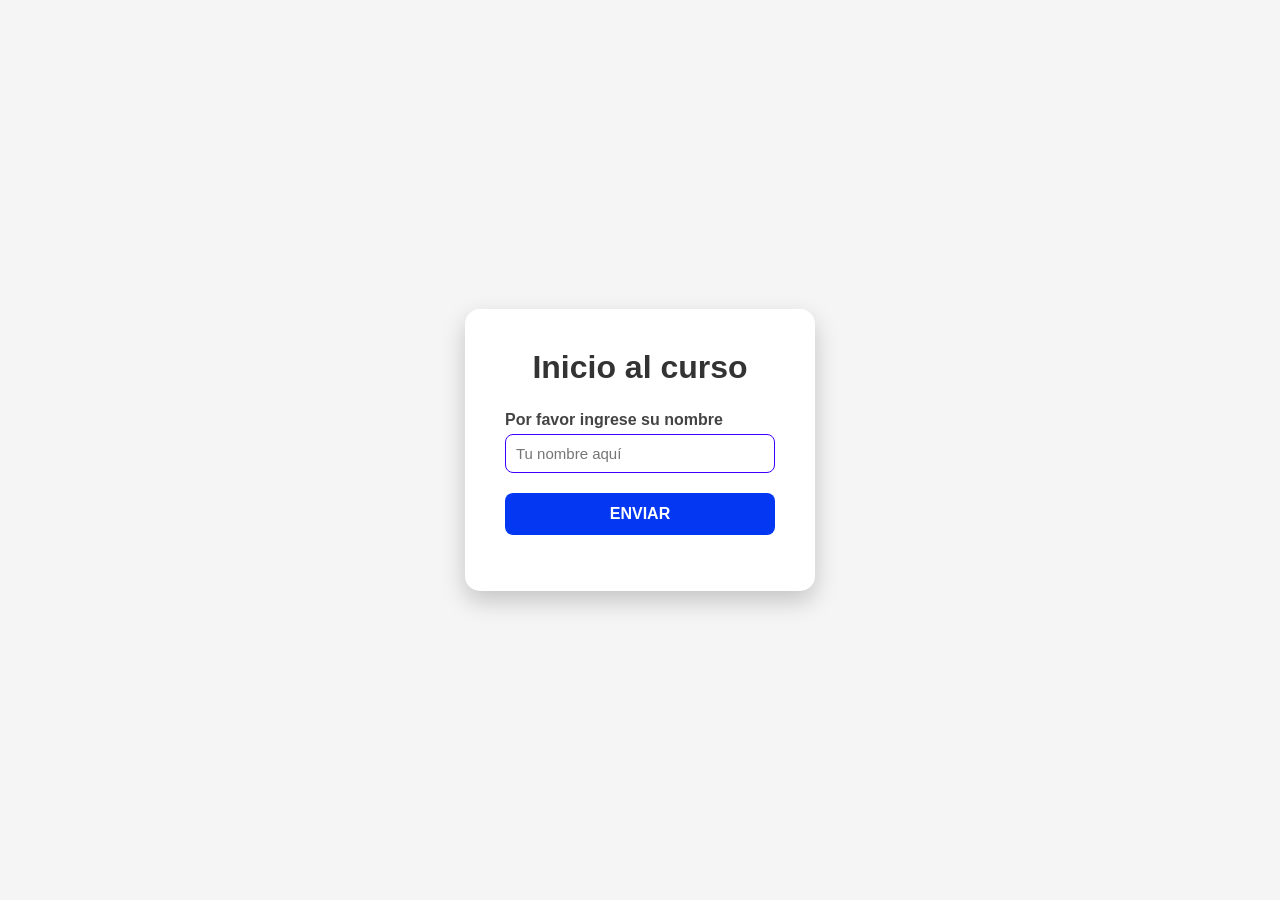
<file: index.html>
<!DOCTYPE html>
<html lang="en">
<head>
    <meta charset="UTF-8">
    <meta name="viewport" content="width=device-width, initial-scale=1.0">
    <link rel="stylesheet" href="./css/index.css">
    <title>¡Bienvenido!</title>
</head>
<body>
    <div class="contenedor">
        <h1>Inicio al curso</h1>
    
    <label for="nombre">Por favor ingrese su nombre</label>
    <input type="text" id="nombre" placeholder="Tu nombre aquí">


    <button onclick="alertar()">ENVIAR</button>
    <p id="resultado"></p>
    </div>

    <script src="./js/index.js"></script>
</body>
</html>
</file>
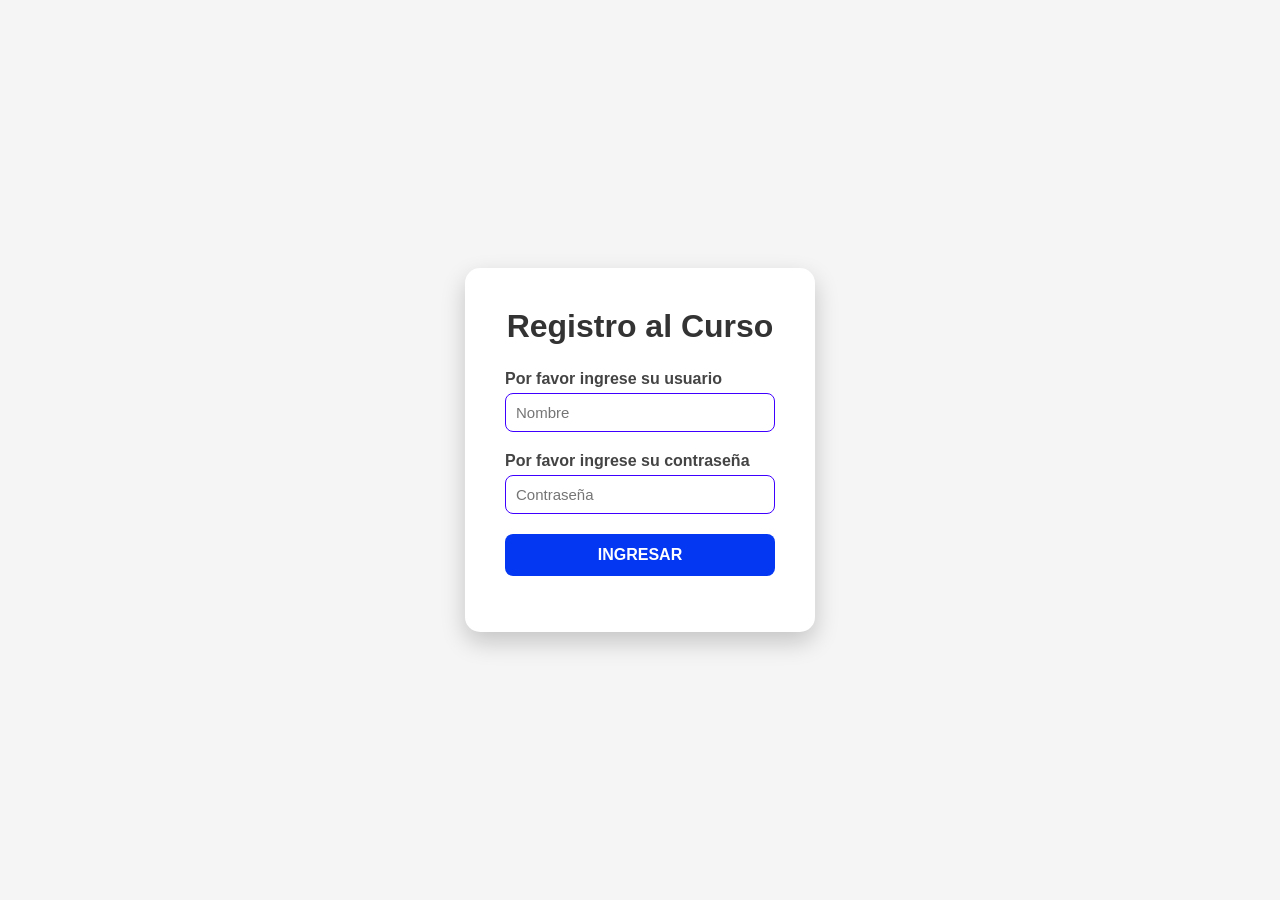
<file: home.html>
<!DOCTYPE html>
<html lang="en">
<head>
    <meta charset="UTF-8">
    <meta name="viewport" content="width=device-width, initial-scale=1.0">
    <link rel="stylesheet" href="./css/home.css">
    <title>¡Home!</title>
</head>
<body>
    <div class="contenedor">
        <h1>Registro al Curso</h1>
    
    <label for="usuario">Por favor ingrese su usuario</label>
    <input type="text" id="usuario" placeholder="Nombre">

    <label for="contra">Por favor ingrese su contraseña</label>
    <input type="password" id="contra" placeholder="Contraseña">


    <button onclick="ingresar()">INGRESAR</button>
    <p id="resultado"></p>
    </div>

    <script src="./js/home.js"></script>
</body>
</html>
</file>
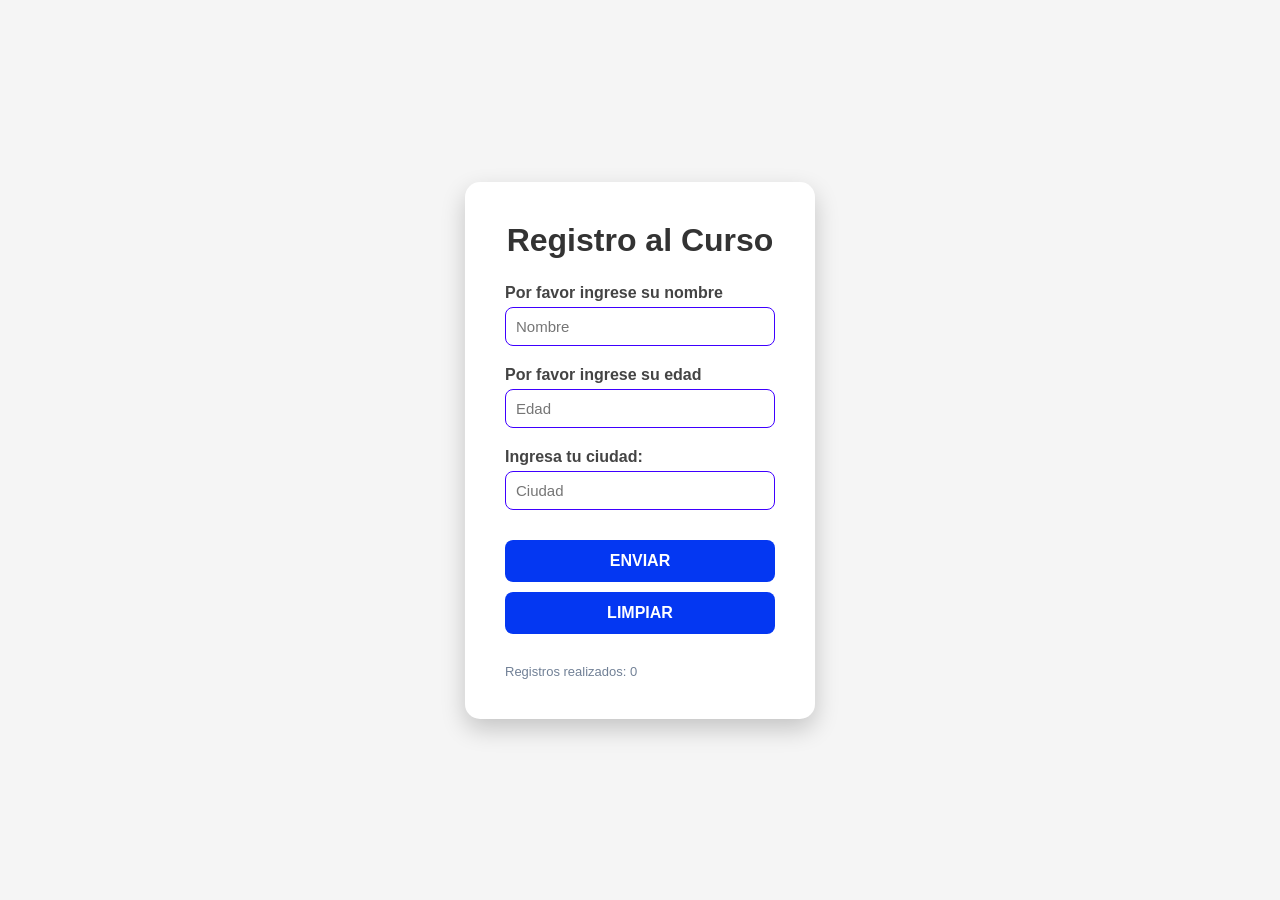
<file: register.html>
<!DOCTYPE html>
<html lang="en">
<head>
    <meta charset="UTF-8">
    <meta name="viewport" content="width=device-width, initial-scale=1.0">
    <link rel="stylesheet" href="./css/register.css">
    <title>¡Registro!</title>
</head>
<body>

<div class="contenedor">

    <h1>Registro al Curso</h1>

    <label for="nombre">Por favor ingrese su nombre</label>
    <input type="text" id="nombre" placeholder="Nombre">

    <label for="edad">Por favor ingrese su edad</label>
    <input type="number" id="edad" placeholder="Edad">

    <label for="ciudad">Ingresa tu ciudad:</label>
    <input type="text" id="ciudad" placeholder="Ciudad">

    <button onclick="verificar()">ENVIAR</button>
    <button onclick="limpiar()">LIMPIAR</button>
    <p id="resultado"></p>

    <p id="contador" style="margin-top:14px; font-size:13px; color:#718096;">Registros realizados: 0
</p>

</div>

<script src="./js/register.js"></script>

</body>
</html>
</file>
<file: css/index.css>
*{
    margin:0;
    padding:0;
    box-sizing:border-box;
    font-family: 'Segoe UI', Tahoma, Geneva, Verdana, sans-serif;
}

body{
    height:100vh;
    display:flex;
    justify-content:center;
    align-items:center;
    background: whitesmoke;
}

.contenedor{
    background:white;
    padding:40px;
    width:350px;
    border-radius:15px;
    box-shadow:0 10px 25px rgba(0,0,0,0.2);
    display:flex;
    flex-direction:column;
}

.contenedor h1{
    text-align:center;
    margin-bottom:25px;
    color:#333;
}

label{
    margin-bottom:5px;
    font-weight:600;
    color:#444;
}

input{
    padding:10px;
    border-radius:8px;
    border:1px solid #ccc;
    margin-bottom:20px;
    font-size:15px;
    transition:0.3s;
    border-color: #3F00FF;
}

input:focus{
    outline:none;
    border-color:#2a5298;
    box-shadow:0 0 5px rgba(42,82,152,0.5);
}

button{
    padding:12px;
    border:none;
    border-radius:8px;
    background:#0437F2;
    color:white;
    font-size:16px;
    font-weight:bold;
    cursor:pointer;
    transition:0.3s;
}

button:hover{
    background:#1F51FF;
    transform:scale(1.03);
}

#resultado{
    margin-top:16px;
    font-weight:bold;
    color:black;
}
</file>
<file: css/home.css>
*{
    margin:0;
    padding:0;
    box-sizing:border-box;
    font-family: 'Segoe UI', Tahoma, Geneva, Verdana, sans-serif;
}

body{
    height:100vh;
    display:flex;
    justify-content:center;
    align-items:center;
    background: whitesmoke;
}

.contenedor{
    background:white;
    padding:40px;
    width:350px;
    border-radius:15px;
    box-shadow:0 10px 25px rgba(0,0,0,0.2);
    display:flex;
    flex-direction:column;
}

.contenedor h1{
    text-align:center;
    margin-bottom:25px;
    color:#333;
}

label{
    margin-bottom:5px;
    font-weight:600;
    color:#444;
}

input{
    padding:10px;
    border-radius:8px;
    border:1px solid #ccc;
    margin-bottom:20px;
    font-size:15px;
    transition:0.3s;
    border-color: #3F00FF;
}

input:focus{
    outline:none;
    border-color:#2a5298;
    box-shadow:0 0 5px rgba(42,82,152,0.5);
}

button{
    padding:12px;
    border:none;
    border-radius:8px;
    background:#0437F2;
    color:white;
    font-size:16px;
    font-weight:bold;
    cursor:pointer;
    transition:0.3s;
}

button:hover{
    background:#1F51FF;
    transform:scale(1.03);
}

#resultado{
    margin-top:16px;
    font-weight:bold;
    color:black;
}
</file>
<file: css/register.css>
*{
    margin:0;
    padding:0;
    box-sizing:border-box;
    font-family: 'Segoe UI', Tahoma, Geneva, Verdana, sans-serif;
}

body{
    height:100vh;
    display:flex;
    justify-content:center;
    align-items:center;
    background: whitesmoke;
}

.contenedor{
    background:white;
    padding:40px;
    width:350px;
    border-radius:15px;
    box-shadow:0 10px 25px rgba(0,0,0,0.2);
    display:flex;
    flex-direction:column;
}

.contenedor h1{
    text-align:center;
    margin-bottom:25px;
    color:#333;
}

label{
    margin-bottom:5px;
    font-weight:600;
    color:#444;
}

input{
    padding:10px;
    border-radius:8px;
    border:1px solid #ccc;
    margin-bottom:20px;
    font-size:15px;
    transition:0.3s;
    border-color: #3F00FF;
}

input:focus{
    outline:none;
    border-color:#2a5298;
    box-shadow:0 0 5px rgba(42,82,152,0.5);
}

button{
    padding:12px;
    border:none;
    border-radius:8px;
    background:#0437F2;
    color:white;
    font-size:16px;
    font-weight:bold;
    cursor:pointer;
    transition:0.3s;
    margin-top:10px;
}

button:hover{
    background:#1F51FF;
    transform:scale(1.03);
}

#resultado{
    margin-top:16px;
    font-weight:bold;
    color:black;
}
</file>
